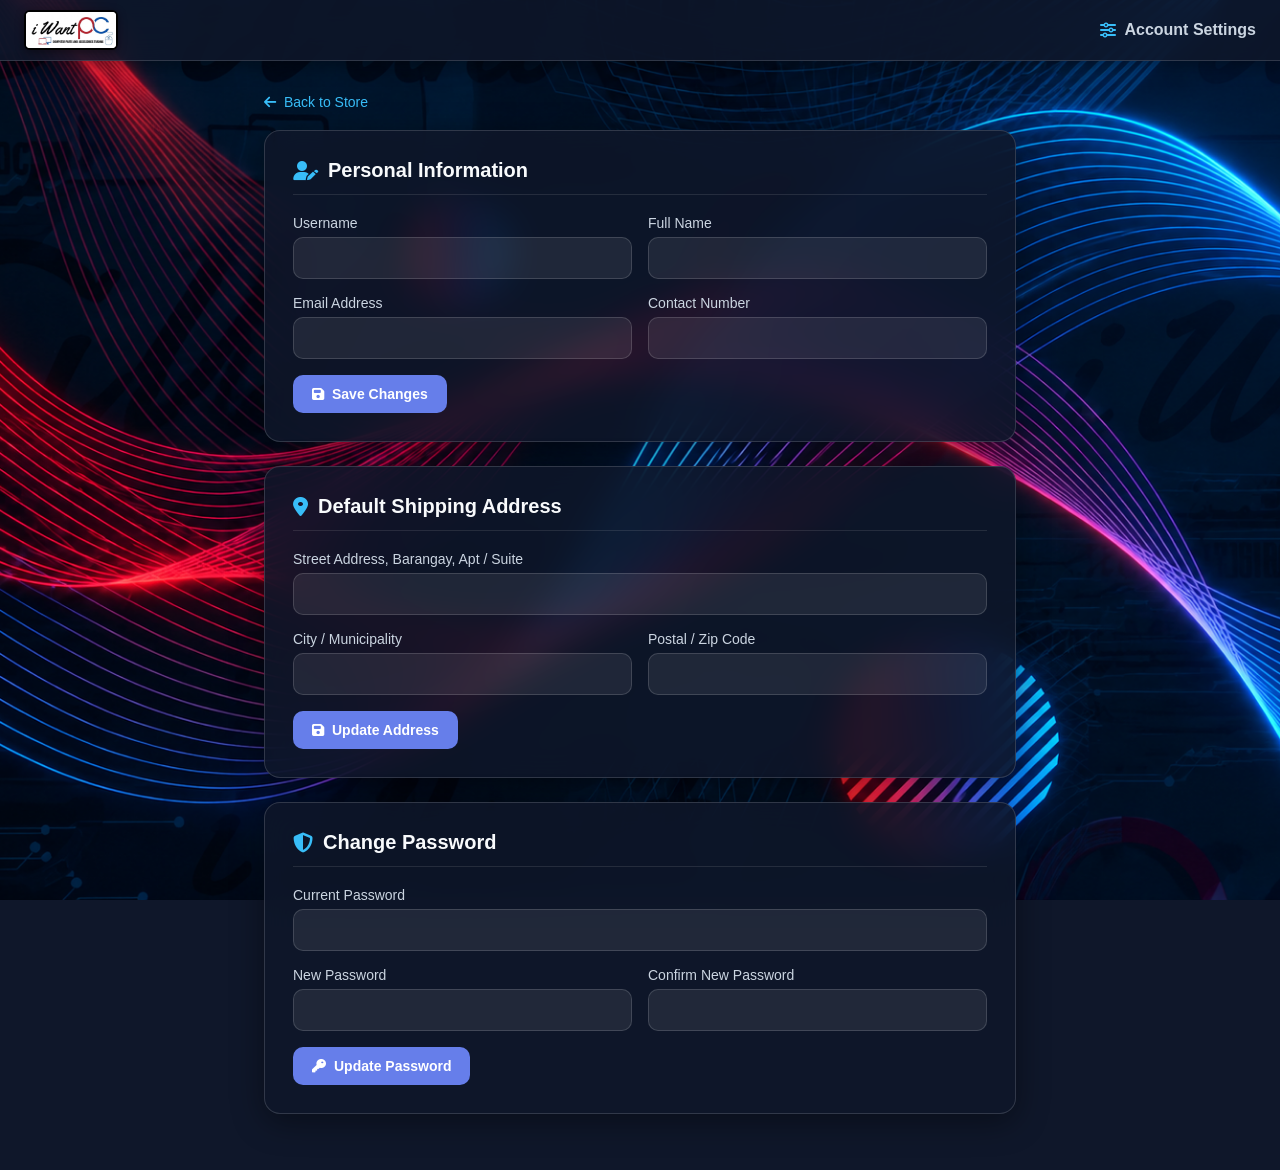
<file: accountsetting.html>
<!DOCTYPE html>
<html lang="en">
<head>
    <meta charset="UTF-8">
    <meta name="viewport" content="width=device-width, initial-scale=1.0">
    <title>iWant PC - Account Settings</title>
    <link rel="stylesheet" href="https://cdnjs.cloudflare.com/ajax/libs/font-awesome/6.4.0/css/all.min.css">
    <link rel="stylesheet" href="style1.css">
</head>
<body data-page="settings">
    <header class="navbar">
        <div class="nav-container">
            <a href="home.html" class="brand-logo"><img src="iwantpc1.jpg" alt="iWant PC logo" class="nav-logo"></a>
            <div class="page-title"><i class="fa-solid fa-sliders"></i> Account Settings</div>
        </div>
    </header>
    <main class="page page-sm">
        <a href="home.html" class="back-link"><i class="fa-solid fa-arrow-left"></i> Back to Store</a>

        <section class="card">
            <h2><i class="fa-solid fa-user-pen"></i> Personal Information</h2>
            <form id="profileForm">
                <div class="form-row">
                    <label class="field"><span>Username</span><input type="text" name="username" required></label>
                    <label class="field"><span>Full Name</span><input type="text" name="name" required></label>
                </div>
                <div class="form-row">
                    <label class="field"><span>Email Address</span><input type="email" name="email" required></label>
                    <label class="field"><span>Contact Number</span><input type="tel" name="phone" required></label>
                </div>
                <button type="submit" class="btn btn-primary"><i class="fa-solid fa-floppy-disk"></i> Save Changes</button>
            </form>
        </section>

        <section class="card">
            <h2><i class="fa-solid fa-location-dot"></i> Default Shipping Address</h2>
            <form id="addressForm">
                <label class="field"><span>Street Address, Barangay, Apt / Suite</span><input type="text" name="address" required></label>
                <div class="form-row">
                    <label class="field"><span>City / Municipality</span><input type="text" name="city" required></label>
                    <label class="field"><span>Postal / Zip Code</span><input type="text" name="zip" required></label>
                </div>
                <button type="submit" class="btn btn-primary"><i class="fa-solid fa-floppy-disk"></i> Update Address</button>
            </form>
        </section>

        <section class="card">
            <h2><i class="fa-solid fa-shield-halved"></i> Change Password</h2>
            <form id="passwordForm">
                <label class="field"><span>Current Password</span><input type="password" name="current" autocomplete="current-password" required></label>
                <div class="form-row">
                    <label class="field"><span>New Password</span><input type="password" name="next" autocomplete="new-password" required></label>
                    <label class="field"><span>Confirm New Password</span><input type="password" name="confirm" autocomplete="new-password" required></label>
                </div>
                <button type="submit" class="btn btn-primary"><i class="fa-solid fa-key"></i> Update Password</button>
            </form>
        </section>
    </main>
    <footer id="footer"></footer>
    <script src="script.js"></script>
</body>
</html>
</file>
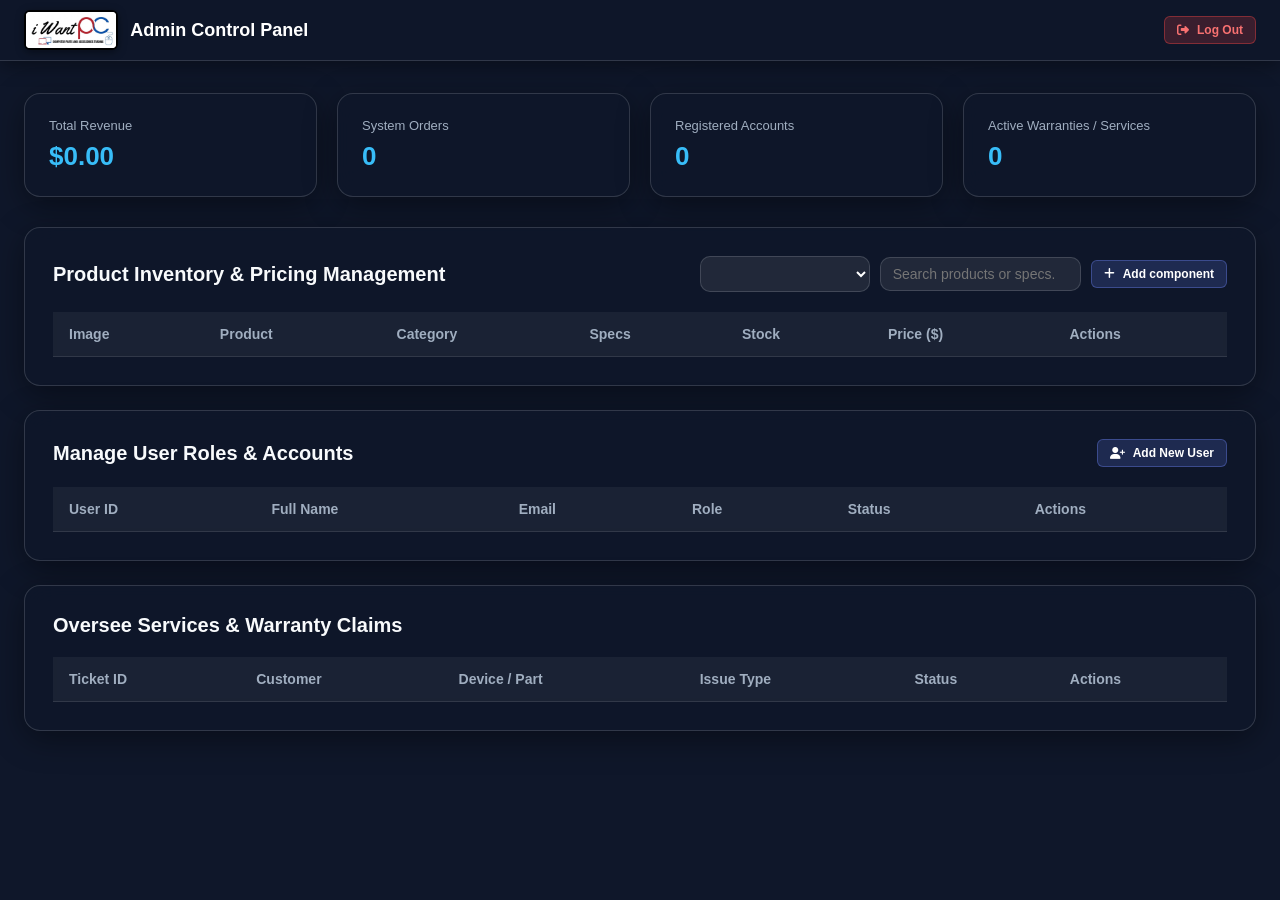
<file: admin.html>
<!DOCTYPE html>
<html lang="en">
<head>
    <meta charset="UTF-8">
    <meta name="viewport" content="width=device-width, initial-scale=1.0">
    <title>iWant PC - Admin Dashboard</title>
    <link rel="stylesheet" href="https://cdnjs.cloudflare.com/ajax/libs/font-awesome/6.4.0/css/all.min.css">
    <link rel="stylesheet" href="style1.css">
</head>
<body data-page="admin" class="plain">
    <header class="navbar">
        <div class="nav-container">
            <a href="admin.html" class="brand-logo"><img src="iwantpc1.jpg" alt="iWant PC logo" class="nav-logo"><span>Admin Control Panel</span></a>
            <a href="login.html" class="btn btn-sm btn-logout" data-logout><i class="fa-solid fa-right-from-bracket"></i> Log Out</a>
        </div>
    </header>
    <main class="page page-lg">
        <div class="metrics">
            <div class="metric-card"><h3>Total Revenue</h3><div class="metric-value" id="mRevenue">$0.00</div></div>
            <div class="metric-card"><h3>System Orders</h3><div class="metric-value" id="mOrders">0</div></div>
            <div class="metric-card"><h3>Registered Accounts</h3><div class="metric-value" id="mAccounts">0</div></div>
            <div class="metric-card"><h3>Active Warranties / Services</h3><div class="metric-value" id="mServices">0</div></div>
        </div>

        <section class="card">
            <div class="section-head">
                <h2>Product Inventory &amp; Pricing Management</h2>
                <div class="inventory-tools">
                    <select class="edit-input" id="inventoryCategory" aria-label="Filter by category"></select>
                    <input class="edit-input" type="search" id="inventorySearch" placeholder="Search products or specs..." aria-label="Search products">
                    <button class="btn btn-sm btn-soft" id="addProductBtn"><i class="fa-solid fa-plus"></i> Add component</button>
                </div>
            </div>
            <div class="table-wrap">
                <table class="data-table">
                    <thead><tr><th>Image</th><th>Product</th><th>Category</th><th>Specs</th><th>Stock</th><th>Price ($)</th><th>Actions</th></tr></thead>
                    <tbody id="inventoryBody"></tbody>
                </table>
            </div>
        </section>

        <section class="card">
            <div class="section-head">
                <h2>Manage User Roles &amp; Accounts</h2>
                <button class="btn btn-sm btn-soft" id="addUserBtn"><i class="fa-solid fa-user-plus"></i> Add New User</button>
            </div>
            <div class="table-wrap">
                <table class="data-table">
                    <thead><tr><th>User ID</th><th>Full Name</th><th>Email</th><th>Role</th><th>Status</th><th>Actions</th></tr></thead>
                    <tbody id="usersBody"></tbody>
                </table>
            </div>
        </section>

        <section class="card">
            <div class="section-head"><h2>Oversee Services &amp; Warranty Claims</h2></div>
            <div class="table-wrap">
                <table class="data-table">
                    <thead><tr><th>Ticket ID</th><th>Customer</th><th>Device / Part</th><th>Issue Type</th><th>Status</th><th>Actions</th></tr></thead>
                    <tbody id="servicesBody"></tbody>
                </table>
            </div>
        </section>
    </main>

    <!-- Add / edit component modal -->
    <dialog class="modal" id="productModal" aria-labelledby="modalTitle">
        <form class="modal-form" id="productForm">
            <div class="modal-head">
                <h2 id="modalTitle">Add component</h2>
                <button type="button" class="close-cart-btn" data-close aria-label="Close">&times;</button>
            </div>

            <div class="modal-body">
                <div class="image-field">
                    <img class="image-preview" id="imagePreview" alt="Product image preview">
                    <div class="image-controls">
                        <span class="label">Product image</span>
                        <div class="btn-row">
                            <label class="btn btn-sm btn-soft"><i class="fa-solid fa-upload"></i> Upload image<input type="file" id="imageFile" accept="image/*" hidden></label>
                            <button type="button" class="btn btn-sm btn-outline danger" id="imageClear"><i class="fa-solid fa-xmark"></i> Remove</button>
                        </div>
                        <label class="field"><span>...or paste an image URL</span><input type="text" id="imageUrl" inputmode="url" placeholder="https://..." autocomplete="off"></label>
                    </div>
                </div>

                <label class="field"><span>Product name *</span><input type="text" name="title" required maxlength="120"></label>
                <div class="form-row">
                    <label class="field"><span>Category *</span><select name="category" required></select></label>
                    <label class="field"><span>Stock *</span><input type="number" name="stock" min="0" step="1" required></label>
                </div>
                <div class="form-row">
                    <label class="field"><span>Price ($) *</span><input type="number" name="price" min="0" step="0.01" required></label>
                    <span></span>
                </div>
                <label class="field"><span>Description</span><textarea name="description" rows="2" maxlength="300"></textarea></label>

                <h3 id="specTitle">Technical specifications</h3>
                <div class="spec-grid" id="specFields"></div>
            </div>

            <div class="modal-foot">
                <button type="button" class="btn btn-outline" data-close>Cancel</button>
                <button type="submit" class="btn btn-ok" id="saveProductBtn"><i class="fa-solid fa-floppy-disk"></i> Save component</button>
            </div>
        </form>
    </dialog>

    <!-- Customer Issue / Request Details Modal -->
    <dialog class="modal" id="serviceModal" aria-labelledby="serviceModalTitle">
        <div class="modal-form" style="padding: 24px;">
            <div class="modal-head">
                <h2 id="serviceModalTitle"><i class="fa-solid fa-circle-info"></i> Customer Issue / Request</h2>
                <button type="button" class="close-cart-btn" data-close aria-label="Close">&times;</button>
            </div>
            <div class="modal-body" style="margin-top: 15px;">
                <p id="serviceDetailsText" style="white-space: pre-wrap; word-break: break-word; color: #f1f5f9; line-height: 1.5;"></p>
            </div>
            <div class="modal-foot" style="margin-top: 20px; display: flex; justify-content: flex-end;">
                <button type="button" class="btn btn-outline" data-close>Close</button>
            </div>
        </div>
    </dialog>

    <footer id="footer"></footer>
    <script src="script.js"></script>
</body>
</html>
</file>
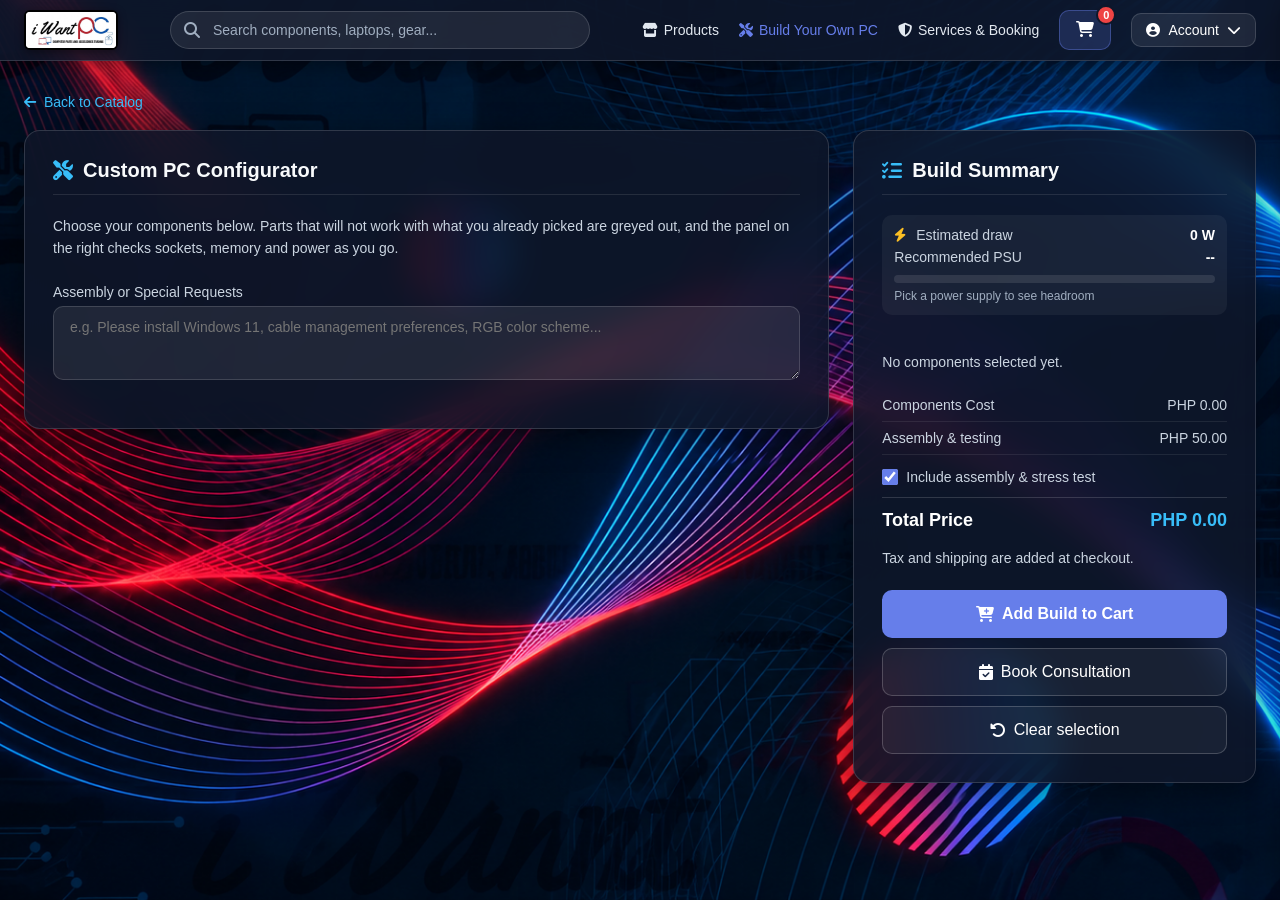
<file: buildpc.html>
<!DOCTYPE html>
<html lang="en">
<head>
    <meta charset="UTF-8">
    <meta name="viewport" content="width=device-width, initial-scale=1.0">
    <title>Build Your PC - iWant PC</title>
    <link rel="stylesheet" href="https://cdnjs.cloudflare.com/ajax/libs/font-awesome/6.4.0/css/all.min.css">
    <link rel="stylesheet" href="style1.css">
</head>
<body data-page="pc-builder">
    <header class="navbar">
        <div class="nav-container">
            <a href="home.html" class="brand-logo"><img src="iwantpc1.jpg" alt="iWant PC logo" class="nav-logo"></a>

            <div class="search-box">
                <i class="fa-solid fa-magnifying-glass search-icon"></i>
                <input type="text" id="searchInput" placeholder="Search components, laptops, gear..." aria-label="Search products">
            </div>

            <nav class="nav-links">
                <a href="home.html#products" class="nav-link"><i class="fa-solid fa-store"></i> Products</a>
                <a href="buildpc.html" class="nav-link active"><i class="fa-solid fa-screwdriver-wrench"></i> Build Your Own PC</a>
                <a href="home.html#services-booking" class="nav-link"><i class="fa-solid fa-shield-halved"></i> Services &amp; Booking</a>

                <button class="cart-btn" id="openCartBtn" aria-label="View cart">
                    <i class="fa-solid fa-cart-shopping"></i>
                    <span class="cart-count" id="cartCount">0</span>
                </button>

                <div class="user-menu-wrapper">
                    <button class="user-btn" id="userMenuBtn" aria-haspopup="true">
                        <i class="fa-solid fa-circle-user"></i><span>Account</span><i class="fa-solid fa-chevron-down"></i>
                    </button>
                    <div class="dropdown-menu" id="userDropdown">
                        <div class="dropdown-header">
                            <p class="user-name" id="userName"></p>
                            <p class="user-email" id="userEmail"></p>
                        </div>
                        <hr class="dropdown-divider">
                        <a href="myorders.html"><i class="fa-solid fa-box-archive"></i> My Orders</a>
                        <a href="accountsetting.html"><i class="fa-solid fa-sliders"></i> Settings</a>
                        <hr class="dropdown-divider">
                        <a href="login.html" class="logout-link" data-logout><i class="fa-solid fa-right-from-bracket"></i> Log Out</a>
                    </div>
                </div>
            </nav>
        </div>
    </header>

    <main class="page page-lg">
        <a href="home.html" class="back-link"><i class="fa-solid fa-arrow-left"></i> Back to Catalog</a>

        <div class="builder-layout">
            <section>
                <div class="card">
                    <h2><i class="fa-solid fa-screwdriver-wrench"></i> Custom PC Configurator</h2>
                    <p style="margin-bottom: 24px;">Choose your components below. Parts that will not work with what you already picked are greyed out, and the panel on the right checks sockets, memory and power as you go.</p>

                    <!-- one group per category is generated from the products table -->
                    <div id="builderGroups"></div>

                    <label class="field" style="margin-top: 20px;">
                        <span>Assembly or Special Requests</span>
                        <textarea id="buildNotes" rows="3" placeholder="e.g. Please install Windows 11, cable management preferences, RGB color scheme..."></textarea>
                    </label>
                </div>
            </section>

            <aside>
                <div class="card summary-card">
                    <h2><i class="fa-solid fa-list-check"></i> Build Summary</h2>

                    <div class="wattage-meter">
                        <div class="row"><span><i class="fa-solid fa-bolt"></i> Estimated draw</span><strong id="totalWatts">0 W</strong></div>
                        <div class="row"><span>Recommended PSU</span><strong id="recWatts">--</strong></div>
                        <div class="meter"><div class="meter-fill" id="meterFill"></div></div>
                        <div class="meter-label" id="meterLabel">Pick a power supply to see headroom</div>
                    </div>

                    <ul class="compat-list" id="compatList"></ul>

                    <div id="selectedPartsList" style="margin-bottom: 12px;">
                        <p class="hint">No components selected yet.</p>
                    </div>

                    <div class="summary-row"><span>Components Cost</span><span id="buildSubtotal">PHP 0.00</span></div>
                    <div class="summary-row" id="assemblyRow"><span>Assembly &amp; testing</span><span>PHP 50.00</span></div>
                    <label class="assembly-opt"><input type="checkbox" id="assemblyToggle" checked> Include assembly &amp; stress test</label>
                    <div class="summary-row total-row"><span>Total Price</span><span id="buildTotal">PHP 0.00</span></div>
                    <p class="hint" style="margin: 8px 0 0;">Tax and shipping are added at checkout.</p>

                    <button class="btn btn-primary btn-block" style="margin-top: 20px;" id="addBuildBtn">
                        <i class="fa-solid fa-cart-plus"></i> Add Build to Cart
                    </button>
                    <button class="btn btn-outline btn-block" style="margin-top: 10px;" id="bookConsultBtn">
                        <i class="fa-solid fa-calendar-check"></i> Book Consultation
                    </button>
                    <button class="btn btn-outline btn-block" style="margin-top: 10px;" id="resetBuildBtn">
                        <i class="fa-solid fa-rotate-left"></i> Clear selection
                    </button>
                </div>
            </aside>
        </div>
    </main>

    <div class="cart-overlay" id="cartOverlay"></div>
    <aside class="cart-drawer" id="cartDrawer" aria-label="Shopping cart">
        <div class="cart-header">
            <h3>Your Shopping Cart</h3>
            <button class="close-cart-btn" id="closeCartBtn" aria-label="Close cart">&times;</button>
        </div>
        <div class="cart-items" id="cartItems"></div>
        <div class="cart-footer">
            <div class="summary-row"><span>Subtotal</span><span id="cartSubtotal">PHP 0.00</span></div>
            <div class="summary-row"><span>Estimated Tax (8%)</span><span id="cartTax">PHP 0.00</span></div>
            <div class="summary-row total-row"><span>Total</span><span id="cartTotal">PHP 0.00</span></div>
            <button class="btn btn-primary btn-block" id="checkoutBtn">Proceed to Checkout</button>
            <p class="cart-note">Shipping is added at checkout.</p>
        </div>
    </aside>

    <footer id="footer"></footer>
    <script src="script.js"></script>
</body>
</html>
</file>
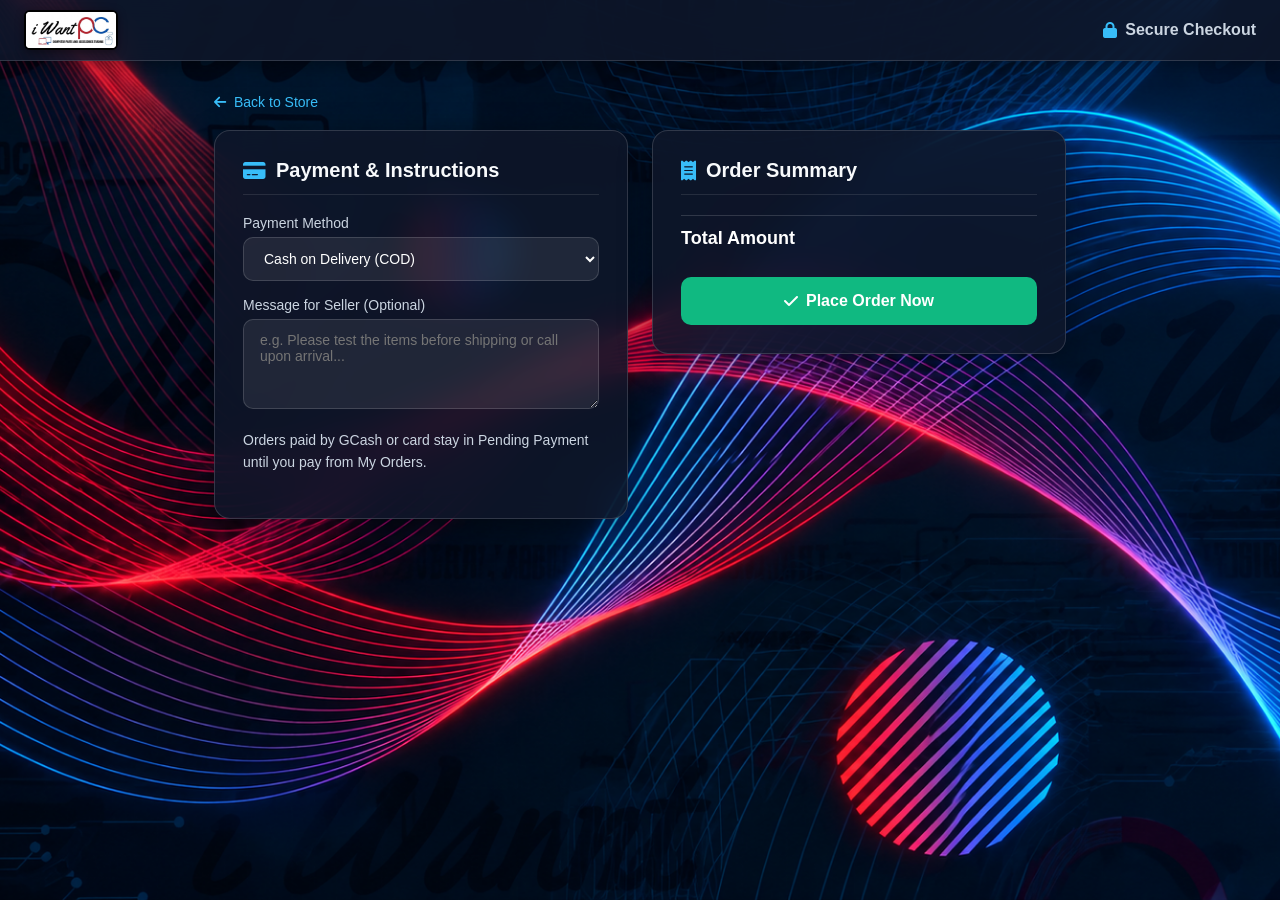
<file: checksumm.html>
<!DOCTYPE html>
<html lang="en">
<head>
    <meta charset="UTF-8">
    <meta name="viewport" content="width=device-width, initial-scale=1.0">
    <title>iWant PC - Checkout Summary</title>
    <link rel="stylesheet" href="https://cdnjs.cloudflare.com/ajax/libs/font-awesome/6.4.0/css/all.min.css">
    <link rel="stylesheet" href="style1.css">
</head>
<body data-page="checkout">
    <header class="navbar">
        <div class="nav-container">
            <a href="home.html" class="brand-logo"><img src="iwantpc1.jpg" alt="iWant PC logo" class="nav-logo"></a>
            <div class="page-title"><i class="fa-solid fa-lock"></i> Secure Checkout</div>
        </div>
    </header>
    <main class="page" id="checkoutBody">
        <a href="home.html" class="back-link"><i class="fa-solid fa-arrow-left"></i> Back to Store</a>
        <form id="checkoutForm" class="two-col">
            <div class="card">
                <h2><i class="fa-solid fa-credit-card"></i> Payment &amp; Instructions</h2>
                <p class="hint" id="shipTo"></p>
                <label class="field"><span>Payment Method</span>
                    <select name="payment" required>
                        <option value="cod">Cash on Delivery (COD)</option>
                        <option value="gcash">GCash / E-Wallet</option>
                        <option value="card">Credit / Debit Card</option>
                    </select>
                </label>
                <label class="field"><span>Message for Seller (Optional)</span>
                    <textarea name="note" rows="4" placeholder="e.g. Please test the items before shipping or call upon arrival..."></textarea>
                </label>
                <p class="hint">Orders paid by GCash or card stay in Pending Payment until you pay from My Orders.</p>
            </div>
            <div class="card">
                <h2><i class="fa-solid fa-receipt"></i> Order Summary</h2>
                <div id="summaryRows"></div>
                <div class="summary-row total-row"><span>Total Amount</span><span id="sumTotal"></span></div>
                <button type="submit" class="btn btn-ok btn-block" style="margin-top:20px"><i class="fa-solid fa-check"></i> Place Order Now</button>
            </div>
        </form>
    </main>
    <footer id="footer"></footer>
    <script src="script.js"></script>
</body>
</html>
</file>
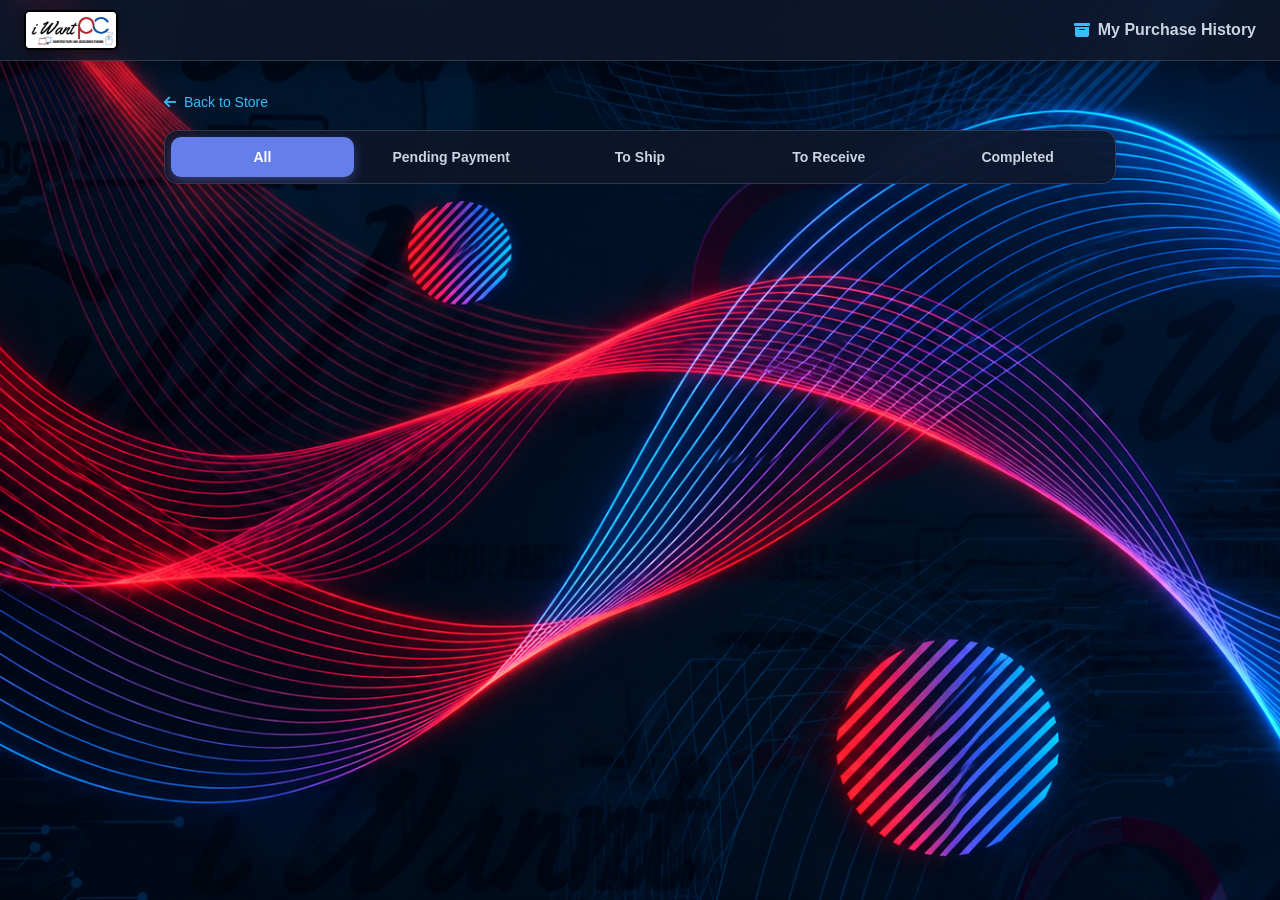
<file: myorders.html>
<!DOCTYPE html>
<html lang="en">
<head>
    <meta charset="UTF-8">
    <meta name="viewport" content="width=device-width, initial-scale=1.0">
    <title>iWant PC - My Orders</title>
    <link rel="stylesheet" href="https://cdnjs.cloudflare.com/ajax/libs/font-awesome/6.4.0/css/all.min.css">
    <link rel="stylesheet" href="style1.css">
</head>
<body data-page="orders">
    <header class="navbar">
        <div class="nav-container">
            <a href="home.html" class="brand-logo"><img src="iwantpc1.jpg" alt="iWant PC logo" class="nav-logo"></a>
            <div class="page-title"><i class="fa-solid fa-box-archive"></i> My Purchase History</div>
        </div>
    </header>
    <main class="page page-md">
        <a href="home.html" class="back-link"><i class="fa-solid fa-arrow-left"></i> Back to Store</a>
        <div class="order-tabs" id="orderTabs">
            <button class="tab-btn active" data-tab="all">All</button>
            <button class="tab-btn" data-tab="pending">Pending Payment</button>
            <button class="tab-btn" data-tab="toship">To Ship</button>
            <button class="tab-btn" data-tab="toreceive">To Receive</button>
            <button class="tab-btn" data-tab="completed">Completed</button>
        </div>
        <div class="orders-list" id="ordersList"></div>
    </main>

    <!-- Review Modal for Completed Orders -->
    <dialog class="modal" id="orderReviewModal" aria-labelledby="orderReviewTitle">
        <form class="modal-form" id="orderReviewForm">
            <div class="modal-head">
                <h2 id="orderReviewTitle"><i class="fa-solid fa-star" style="color: #f59e0b;"></i> Rate &amp; Review Product</h2>
                <button type="button" class="close-cart-btn" data-close aria-label="Close">&times;</button>
            </div>
            <div class="modal-body" id="orderReviewBody">
                <input type="hidden" id="reviewProductId">
                <p id="reviewProductTitleName" style="font-weight: 600; margin-bottom: 12px;"></p>
                <label class="field">
                    <span>Rating (1 to 5 Stars)</span>
                    <select id="reviewRating" required>
                        <option value="5">★★★★★ (5/5)</option>
                        <option value="4">★★★★☆ (4/5)</option>
                        <option value="3">★★★☆☆ (3/5)</option>
                        <option value="2">★★☆☆☆ (2/5)</option>
                        <option value="1">★☆☆☆☆ (1/5)</option>
                    </select>
                </label>
                <label class="field">
                    <span>Feedback Message</span>
                    <textarea id="reviewFeedback" rows="4" placeholder="Write your feedback about performance, quality, delivery..." required></textarea>
                </label>
            </div>
            <div class="modal-foot">
                <button type="button" class="btn btn-outline" data-close>Cancel</button>
                <button type="submit" class="btn btn-primary" id="submitReviewBtn"><i class="fa-solid fa-paper-plane"></i> Submit Review</button>
            </div>
        </form>
    </dialog>

    <footer id="footer"></footer>
    <script src="script.js"></script>
</body>
</html>
</file>
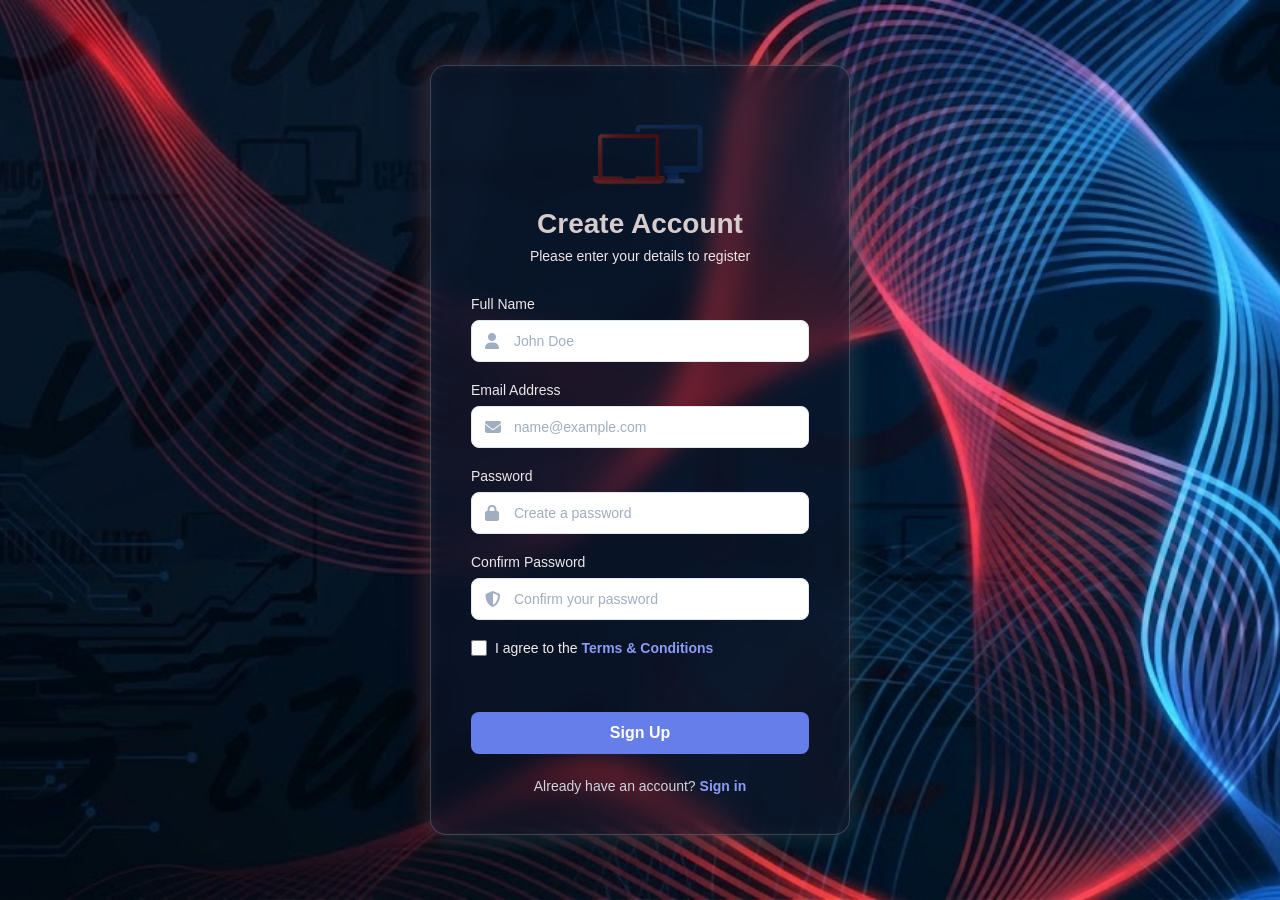
<file: signup.html>
<!DOCTYPE html>
<html lang="en">
<head>
    <meta charset="UTF-8">
    <meta name="viewport" content="width=device-width, initial-scale=1.0">
    <title>iWant PC - Sign Up</title>
    <link rel="stylesheet" href="https://cdnjs.cloudflare.com/ajax/libs/font-awesome/6.4.0/css/all.min.css">
    <link rel="stylesheet" href="style.css">
</head>
<body data-page="signup">
    <div class="login-container">
        <div class="login-header">
            <img src="pc.png" alt="iWant PC logo" class="login-logo">
            <h2>Create Account</h2>
            <p>Please enter your details to register</p>
        </div>

        <form class="login-form" id="signupForm">
            <div class="input-group">
                <label for="fullname">Full Name</label>
                <div class="input-wrapper">
                    <i class="fa-solid fa-user field-icon"></i>
                    <input type="text" id="fullname" placeholder="John Doe" autocomplete="name" required>
                </div>
            </div>
            <div class="input-group">
                <label for="email">Email Address</label>
                <div class="input-wrapper">
                    <i class="fa-solid fa-envelope field-icon"></i>
                    <input type="email" id="email" placeholder="name@example.com" autocomplete="email" required>
                </div>
            </div>
            <div class="input-group">
                <label for="password">Password</label>
                <div class="input-wrapper">
                    <i class="fa-solid fa-lock field-icon"></i>
                    <input type="password" id="password" placeholder="Create a password" autocomplete="new-password" required>
                </div>
            </div>
            <div class="input-group">
                <label for="confirm-password">Confirm Password</label>
                <div class="input-wrapper">
                    <i class="fa-solid fa-shield-halved field-icon"></i>
                    <input type="password" id="confirm-password" placeholder="Confirm your password" autocomplete="new-password" required>
                </div>
            </div>
            <div class="form-actions">
                <label class="remember-me"><input type="checkbox" id="terms" required><span>I agree to the <a href="#" class="link">Terms &amp; Conditions</a></span></label>
            </div>
            <p class="form-msg" id="formMsg" role="alert"></p>
            <button type="submit" class="btn-submit">Sign Up</button>
        </form>

        <div class="login-footer">
            <p>Already have an account? <a href="login.html">Sign in</a></p>
        </div>
    </div>
    <script src="script.js"></script>
</body>
</html>
</file>
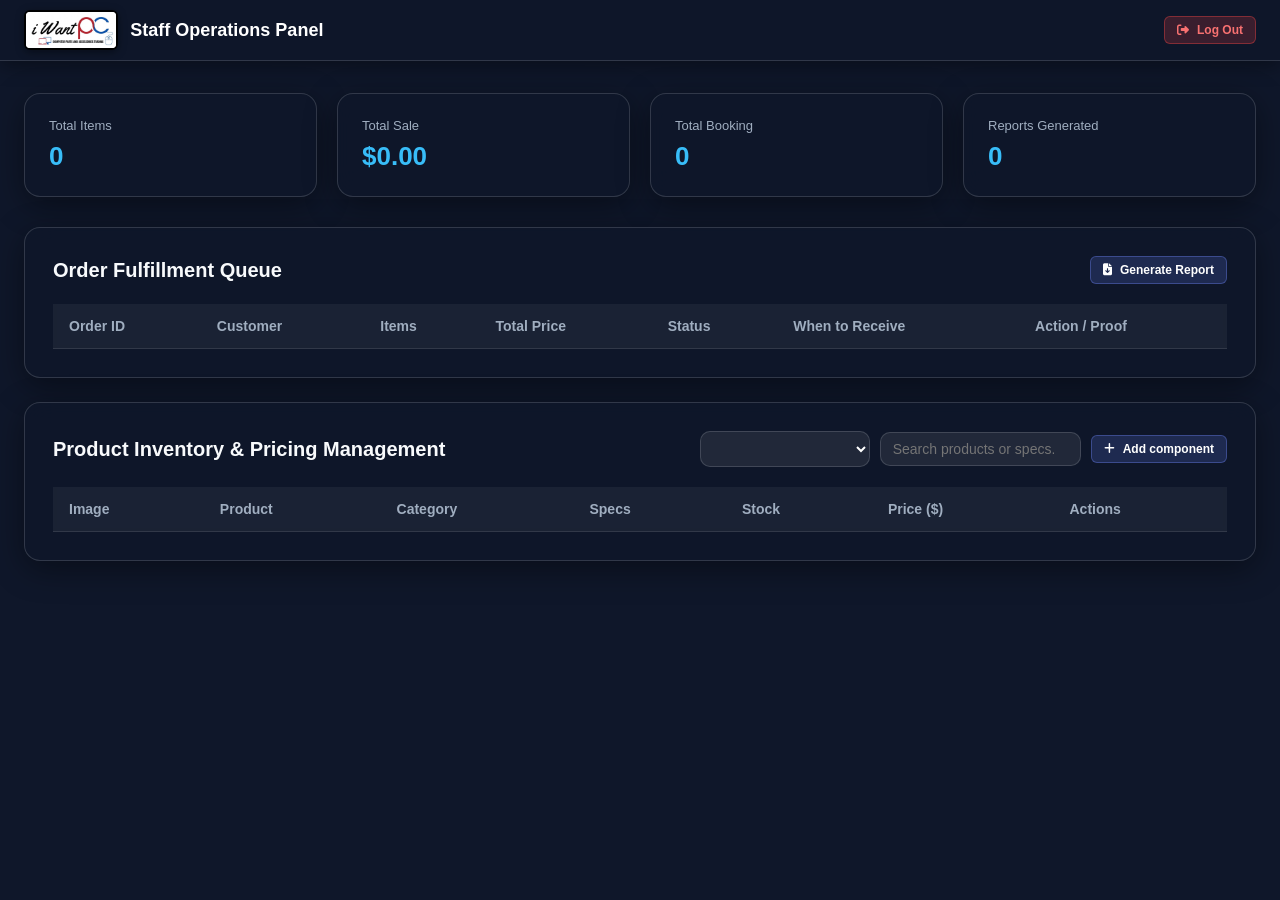
<file: staff.html>
<!DOCTYPE html>
<html lang="en">
<head>
    <meta charset="UTF-8">
    <meta name="viewport" content="width=device-width, initial-scale=1.0">
    <title>iWant PC - Staff Portal</title>
    <link rel="stylesheet" href="https://cdnjs.cloudflare.com/ajax/libs/font-awesome/6.4.0/css/all.min.css">
    <link rel="stylesheet" href="style1.css">
</head>
<body data-page="staff" class="plain">
    <header class="navbar">
        <div class="nav-container">
            <a href="staff.html" class="brand-logo"><img src="iwantpc1.jpg" alt="iWant PC logo" class="nav-logo"><span>Staff Operations Panel</span></a>
            <a href="login.html" class="btn btn-sm btn-logout" data-logout><i class="fa-solid fa-right-from-bracket"></i> Log Out</a>
        </div>
    </header>

    <main class="page page-lg">
        <div class="metrics">
            <div class="metric-card"><h3>Total Items</h3><div class="metric-value" id="mItems">0</div></div>
            <div class="metric-card"><h3>Total Sale</h3><div class="metric-value" id="mSale">$0.00</div></div>
            <div class="metric-card"><h3>Total Booking</h3><div class="metric-value" id="mBookings">0</div></div>
            <div class="metric-card"><h3>Reports Generated</h3><div class="metric-value" id="mReports">0</div></div>
        </div>

        <section class="card">
            <div class="section-head">
                <h2>Order Fulfillment Queue</h2>
                <button class="btn btn-sm btn-soft" id="reportBtn"><i class="fa-solid fa-file-arrow-down"></i> Generate Report</button>
            </div>
            <div class="table-wrap">
                <table class="data-table">
                    <thead><tr><th>Order ID</th><th>Customer</th><th>Items</th><th>Total Price</th><th>Status</th><th>When to Receive</th><th>Action / Proof</th></tr></thead>
                    <tbody id="queueBody"></tbody>
                </table>
            </div>
            <input type="file" id="proofInput" accept="image/*" hidden>
        </section>

        <section class="card">
            <div class="section-head">
                <h2>Product Inventory &amp; Pricing Management</h2>
                <div class="inventory-tools">
                    <select class="edit-input" id="inventoryCategory" aria-label="Filter by category"></select>
                    <input class="edit-input" type="search" id="inventorySearch" placeholder="Search products or specs..." aria-label="Search products">
                    <button class="btn btn-sm btn-soft" id="addProductBtn"><i class="fa-solid fa-plus"></i> Add component</button>
                </div>
            </div>
            <div class="table-wrap">
                <table class="data-table">
                    <thead><tr><th>Image</th><th>Product</th><th>Category</th><th>Specs</th><th>Stock</th><th>Price ($)</th><th>Actions</th></tr></thead>
                    <tbody id="inventoryBody"></tbody>
                </table>
            </div>
        </section>
    </main>

    <!-- Add / edit component. The spec fields below are generated from the chosen category (see SPEC_FIELDS in script.js). -->
    <dialog class="modal" id="productModal" aria-labelledby="modalTitle">
        <form class="modal-form" id="productForm">
            <div class="modal-head">
                <h2 id="modalTitle">Add component</h2>
                <button type="button" class="close-cart-btn" data-close aria-label="Close">&times;</button>
            </div>

            <div class="modal-body">
                <div class="image-field">
                    <img class="image-preview" id="imagePreview" alt="Product image preview">
                    <div class="image-controls">
                        <span class="label">Product image</span>
                        <div class="btn-row">
                            <label class="btn btn-sm btn-soft"><i class="fa-solid fa-upload"></i> Upload image<input type="file" id="imageFile" accept="image/*" hidden></label>
                            <button type="button" class="btn btn-sm btn-outline danger" id="imageClear"><i class="fa-solid fa-xmark"></i> Remove</button>
                        </div>
                        <label class="field"><span>...or paste an image URL</span><input type="text" id="imageUrl" inputmode="url" placeholder="https://..." autocomplete="off"></label>
                    </div>
                </div>

                <label class="field"><span>Product name *</span><input type="text" name="title" required maxlength="120"></label>
                <div class="form-row">
                    <label class="field"><span>Category *</span><select name="category" required></select></label>
                    <label class="field"><span>Stock *</span><input type="number" name="stock" min="0" step="1" required></label>
                </div>
                <div class="form-row">
                    <label class="field"><span>Price ($) *</span><input type="number" name="price" min="0" step="0.01" required></label>
                    <span></span>
                </div>
                <label class="field"><span>Description</span><textarea name="description" rows="2" maxlength="300"></textarea></label>

                <h3 id="specTitle">Technical specifications</h3>
                <div class="spec-grid" id="specFields"></div>
            </div>

            <div class="modal-foot">
                <button type="button" class="btn btn-outline" data-close>Cancel</button>
                <button type="submit" class="btn btn-ok" id="saveProductBtn"><i class="fa-solid fa-floppy-disk"></i> Save component</button>
            </div>
        </form>
    </dialog>

    <footer id="footer"></footer>
    <script src="script.js"></script>
</body>
</html>
</file>
<file: style1.css>
/* iWant PC - shared app styles (home, checkout, orders, settings, staff, admin) */
:root {
    --panel: rgba(15, 23, 42, 0.85);
    --line: rgba(255, 255, 255, 0.15);
    --text: #f8fafc;
    --soft: #cbd5e1;
    --muted: #a0aec0;
    --accent: #667eea;
    --accent-dark: #5a67d8;
    --sky: #38bdf8;
    --ok: #10b981;
    --ok-dark: #059669;
    --danger: #ef4444;
}

* { margin: 0; padding: 0; box-sizing: border-box; font-family: 'Inter', -apple-system, BlinkMacSystemFont, sans-serif; }

body {
    min-height: 100vh;
    display: flex;
    flex-direction: column;
    color: var(--text);
    background: #0f172a url('bgtry2.png') center / cover no-repeat fixed;
}
body.plain { background: #0f172a; }

:focus-visible { outline: 2px solid var(--sky); outline-offset: 2px; }
@media (prefers-reduced-motion: reduce) { * { transition: none !important; animation: none !important; } }

/* ---------- Buttons ---------- */
.btn {
    display: inline-flex; align-items: center; justify-content: center; gap: 8px;
    padding: 10px 18px; border-radius: 10px; border: 1px solid transparent;
    color: #fff; font-size: 14px; font-weight: 600; text-decoration: none; cursor: pointer;
    transition: background 0.2s, transform 0.2s, box-shadow 0.2s;
}
.btn[disabled] { opacity: 0.5; cursor: not-allowed; }
.btn-sm { padding: 6px 12px; font-size: 12px; border-radius: 6px; }
.btn-block { width: 100%; padding: 14px; font-size: 16px; }
.btn-primary { background: var(--accent); }
.btn-primary:hover { background: var(--accent-dark); transform: translateY(-2px); box-shadow: 0 6px 20px rgba(102, 126, 234, 0.4); }
.btn-ok { background: var(--ok); }
.btn-ok:hover { background: var(--ok-dark); }
.btn-danger { background: var(--danger); }
.btn-danger:hover { background: #dc2626; }
.btn-soft { background: rgba(102, 126, 234, 0.2); border-color: rgba(102, 126, 234, 0.4); }
.btn-soft:hover { background: var(--accent); }
.btn-outline { background: rgba(255, 255, 255, 0.05); border-color: rgba(255, 255, 255, 0.2); font-weight: 500; }
.btn-outline:hover { background: rgba(255, 255, 255, 0.15); }
.btn-outline.danger { color: #f87171; border-color: rgba(239, 68, 68, 0.4); }
.btn-logout { background: rgba(239, 68, 68, 0.2); border-color: rgba(239, 68, 68, 0.4); color: #f87171; }
.btn-logout:hover { background: rgba(239, 68, 68, 0.35); color: #fff; }
.btn.static { cursor: default; }

/* ---------- Toasts ---------- */
.toast-container { position: fixed; bottom: 24px; right: 24px; z-index: 1000; display: flex; flex-direction: column; gap: 10px; }
.toast {
    display: flex; align-items: center; gap: 12px; padding: 14px 20px; border-radius: 8px;
    background: rgba(15, 23, 42, 0.92); backdrop-filter: blur(12px);
    border: 1px solid rgba(255, 255, 255, 0.2); border-left: 4px solid var(--ok);
    box-shadow: 0 10px 25px rgba(0, 0, 0, 0.4); animation: slideIn 0.3s ease-out;
    transition: opacity 0.3s, transform 0.3s;
}
.toast i { color: var(--ok); }
.toast.error { border-left-color: var(--danger); }
.toast.error i { color: #f87171; }
.toast.hide { opacity: 0; transform: translateX(100%); }
@keyframes slideIn { from { transform: translateX(100%); opacity: 0; } to { transform: translateX(0); opacity: 1; } }

/* ---------- Navbar ---------- */
.navbar {
    position: sticky; top: 0; z-index: 100;
    background: var(--panel); backdrop-filter: blur(16px); -webkit-backdrop-filter: blur(16px);
    border-bottom: 1px solid var(--line); box-shadow: 0 4px 20px rgba(0, 0, 0, 0.4);
}
.nav-container { max-width: 1280px; margin: 0 auto; padding: 10px 24px; display: flex; align-items: center; justify-content: space-between; gap: 20px; }
.brand-logo { display: flex; align-items: center; gap: 12px; color: #fff; font-size: 18px; font-weight: 700; text-decoration: none; }
.nav-logo { height: 40px; width: auto; display: block; object-fit: contain; background: #fff; border: 2px solid #000; border-radius: 6px; box-shadow: 0 2px 8px rgba(0, 0, 0, 0.4); }
.page-title { color: var(--soft); font-weight: 600; font-size: 16px; display: flex; align-items: center; gap: 8px; }
.page-title i { color: var(--sky); }

.search-box { position: relative; flex: 1; max-width: 420px; }
.search-icon { position: absolute; left: 14px; top: 50%; transform: translateY(-50%); color: var(--muted); }
.search-box input {
    width: 100%; padding: 10px 16px 10px 42px; border-radius: 20px; outline: none;
    background: rgba(255, 255, 255, 0.08); border: 1px solid var(--line); color: #fff; font-size: 14px;
    transition: all 0.2s;
}
.search-box input::placeholder { color: var(--muted); }
.search-box input:focus { background: rgba(255, 255, 255, 0.12); border-color: var(--accent); box-shadow: 0 0 0 3px rgba(102, 126, 234, 0.2); }

.nav-links { display: flex; align-items: center; gap: 20px; }
.nav-link { color: #e2e8f0; text-decoration: none; font-weight: 500; font-size: 14px; display: flex; align-items: center; gap: 6px; transition: color 0.2s; }
.nav-link:hover, .nav-link.active { color: var(--accent); }

.cart-btn { position: relative; padding: 10px 16px; border-radius: 10px; cursor: pointer; font-size: 16px; color: #fff; background: rgba(102, 126, 234, 0.2); border: 1px solid rgba(102, 126, 234, 0.4); transition: background 0.2s; }
.cart-btn:hover { background: rgba(102, 126, 234, 0.35); }
.cart-count { position: absolute; top: -6px; right: -6px; height: 20px; width: 20px; border-radius: 50%; display: flex; align-items: center; justify-content: center; background: var(--danger); color: #fff; font-size: 11px; font-weight: 700; border: 2px solid #0f172a; }

.user-menu-wrapper { position: relative; }
.user-btn { display: flex; align-items: center; gap: 8px; padding: 8px 14px; border-radius: 10px; cursor: pointer; color: #fff; font-size: 14px; font-weight: 500; background: rgba(255, 255, 255, 0.08); border: 1px solid var(--line); transition: background 0.2s; }
.user-btn:hover { background: rgba(255, 255, 255, 0.15); }
.dropdown-menu { position: absolute; right: 0; top: calc(100% + 10px); width: 220px; padding: 12px 0; display: none; flex-direction: column; z-index: 200; border-radius: 12px; background: rgba(15, 23, 42, 0.95); backdrop-filter: blur(16px); border: 1px solid var(--line); box-shadow: 0 10px 30px rgba(0, 0, 0, 0.5); }
.dropdown-menu.show { display: flex; }
.dropdown-header { padding: 8px 16px; }
.user-name { font-weight: 600; font-size: 14px; }
.user-email { font-size: 12px; color: var(--muted); }
.dropdown-divider { border: 0; height: 1px; background: rgba(255, 255, 255, 0.1); margin: 8px 0; }
.dropdown-menu a { padding: 10px 16px; display: flex; align-items: center; gap: 10px; color: var(--soft); text-decoration: none; font-size: 13px; transition: background 0.2s, color 0.2s; }
.dropdown-menu a:hover { background: rgba(102, 126, 234, 0.15); color: #fff; }
.dropdown-menu a.logout-link { color: #f87171; }
.dropdown-menu a.logout-link:hover { background: rgba(239, 68, 68, 0.15); }

/* ---------- Page layout ---------- */
.page { max-width: 900px; margin: 32px auto; padding: 0 24px; flex: 1; width: 100%; }
.page-sm { max-width: 800px; }
.page-md { max-width: 1000px; }
.page-lg { max-width: 1280px; }
.back-link { display: inline-flex; align-items: center; gap: 8px; margin-bottom: 20px; color: var(--sky); text-decoration: none; font-size: 14px; font-weight: 500; }
.back-link:hover { text-decoration: underline; }
.two-col { display: grid; grid-template-columns: 1fr 1fr; gap: 24px; align-items: start; }

.card, .order-card, .metric-card {
    background: var(--panel); backdrop-filter: blur(16px); -webkit-backdrop-filter: blur(16px);
    border: 1px solid var(--line); border-radius: 16px; padding: 28px;
    box-shadow: 0 8px 32px rgba(0, 0, 0, 0.4); margin-bottom: 24px;
}
.card h2, .section-head h2 { font-size: 20px; font-weight: 700; display: flex; align-items: center; gap: 10px; }
.card > h2 { margin-bottom: 20px; padding-bottom: 12px; border-bottom: 1px solid rgba(255, 255, 255, 0.1); }
.card h2 i { color: var(--sky); }
.card p { color: var(--soft); font-size: 14px; line-height: 1.6; }
.section-head { display: flex; justify-content: space-between; align-items: center; gap: 12px; flex-wrap: wrap; margin-bottom: 20px; }

/* ---------- Forms ---------- */
.field { display: block; margin-bottom: 16px; }
.field > span { display: block; margin-bottom: 6px; font-size: 14px; color: var(--soft); }
.field input, .field select, .field textarea, .edit-input {
    width: 100%; padding: 12px 16px; border-radius: 10px; outline: none; font-size: 14px; color: #fff;
    background: rgba(255, 255, 255, 0.08); border: 1px solid var(--line); transition: all 0.2s;
}
.field input:focus, .field select:focus, .field textarea:focus, .edit-input:focus { border-color: var(--accent); box-shadow: 0 0 0 3px rgba(102, 126, 234, 0.2); }
select option { background: #1e293b; color: #fff; }
.field textarea { resize: vertical; }
.form-row { display: grid; grid-template-columns: 1fr 1fr; gap: 16px; }
.hint { font-size: 13px; color: var(--muted); margin-bottom: 16px; }
.hint a { color: var(--sky); }

/* ---------- Home: hero & catalog ---------- */
.main-content { max-width: 1280px; margin: 0 auto; padding: 30px 24px; flex: 1; width: 100%; }
.hero-banner { margin-bottom: 40px; padding: 48px; border-radius: 20px; border: 1px solid var(--line); backdrop-filter: blur(12px); box-shadow: 0 8px 32px rgba(0, 0, 0, 0.3); background: linear-gradient(135deg, rgba(102, 126, 234, 0.3), rgba(118, 75, 162, 0.3)), rgba(15, 23, 42, 0.6); }
.hero-text { max-width: 600px; }
.badge { display: inline-block; margin-bottom: 16px; padding: 6px 14px; border-radius: 20px; font-size: 12px; font-weight: 600; background: rgba(6, 182, 212, 0.2); color: var(--sky); border: 1px solid rgba(6, 182, 212, 0.4); }
.hero-banner h1 { font-size: 38px; font-weight: 800; line-height: 1.2; margin-bottom: 16px; }
.hero-banner p { color: var(--soft); font-size: 16px; line-height: 1.6; margin-bottom: 24px; }

.catalog-section { margin-bottom: 48px; scroll-margin-top: 90px; }
.category-pills { display: flex; gap: 10px; flex-wrap: wrap; }
.pill { 
    display: inline-flex; 
    align-items: center; 
    gap: 8px; 
    padding: 8px 18px; 
    border-radius: 20px; 
    cursor: pointer; 
    font-size: 13px; 
    font-weight: 500; 
    color: var(--soft); 
    background: rgba(255, 255, 255, 0.05); 
    border: 1px solid var(--line); 
    transition: all 0.2s; 
}
.pill:hover, .pill.active { background: var(--accent); color: #fff; border-color: var(--accent); }

.product-grid { display: grid; grid-template-columns: repeat(auto-fill, minmax(270px, 1fr)); gap: 24px; }
.product-card { display: flex; flex-direction: column; padding: 20px; border-radius: 16px; background: rgba(15, 23, 42, 0.6); backdrop-filter: blur(12px); border: 1px solid var(--line); box-shadow: 0 8px 32px rgba(0, 0, 0, 0.3); transition: transform 0.3s, box-shadow 0.3s, border-color 0.3s; }
.product-card:hover { transform: translateY(-6px); border-color: rgba(255, 255, 255, 0.3); box-shadow: 0 12px 40px rgba(0, 0, 0, 0.5), -5px -5px 20px rgba(239, 68, 68, 0.2), 5px 5px 20px rgba(6, 182, 212, 0.2); }
.product-image { height: 180px; margin-bottom: 16px; border-radius: 12px; overflow: hidden; background: rgba(255, 255, 255, 0.03); }
.product-image img { width: 100%; height: 100%; object-fit: cover; display: block; }
.product-info { flex: 1; }
.product-title { font-size: 16px; font-weight: 600; margin-bottom: 6px; }
.product-description { font-size: 13px; color: var(--muted); line-height: 1.4; margin-bottom: 14px; }
.product-bottom { display: flex; flex-direction: column; gap: 12px; }
.product-meta { display: flex; justify-content: space-between; align-items: baseline; }
.product-price { font-size: 20px; font-weight: 700; color: var(--sky); }
.stock { font-size: 12px; color: var(--muted); }
.stock.low { color: #fbbf24; }
.card-actions { display: flex; gap: 8px; }
.card-actions .btn { flex: 1; padding: 10px; font-size: 13px; border-radius: 8px; }
.empty-state { grid-column: 1 / -1; text-align: center; padding: 60px 20px; color: var(--muted); }
.empty-state i { display: block; font-size: 40px; margin-bottom: 12px; }
.empty-state .btn { margin-top: 16px; }

/* ---------- Cart drawer ---------- */
.cart-overlay { position: fixed; inset: 0; z-index: 300; display: none; background: rgba(0, 0, 0, 0.6); backdrop-filter: blur(4px); }
.cart-overlay.show { display: block; }
.cart-drawer { position: fixed; top: 0; right: -420px; z-index: 400; width: 100%; max-width: 400px; height: 100%; display: flex; flex-direction: column; background: rgba(15, 23, 42, 0.95); backdrop-filter: blur(20px); border-left: 1px solid var(--line); box-shadow: -10px 0 30px rgba(0, 0, 0, 0.5); transition: right 0.3s ease; }
.cart-drawer.open { right: 0; }
.cart-header { padding: 20px; display: flex; align-items: center; justify-content: space-between; border-bottom: 1px solid rgba(255, 255, 255, 0.1); }
.close-cart-btn { background: none; border: none; color: var(--muted); font-size: 28px; cursor: pointer; }
.close-cart-btn:hover { color: #fff; }
.cart-items { flex: 1; overflow-y: auto; padding: 20px; display: flex; flex-direction: column; gap: 16px; }
.cart-empty { color: var(--muted); text-align: center; margin-top: 40px; }
.cart-item { display: flex; gap: 14px; align-items: center; padding: 12px; border-radius: 10px; background: rgba(255, 255, 255, 0.04); border: 1px solid rgba(255, 255, 255, 0.08); }
.cart-item-img { width: 56px; height: 56px; border-radius: 8px; object-fit: cover; }
.cart-item-details { flex: 1; }
.cart-item-title { font-size: 14px; font-weight: 600; }
.cart-item-price { font-size: 13px; color: var(--sky); margin-top: 2px; }
.qty-controls { display: flex; align-items: center; gap: 8px; margin-top: 6px; }
.qty-btn { width: 22px; height: 22px; border: none; border-radius: 4px; background: rgba(255, 255, 255, 0.1); color: #fff; font-weight: bold; cursor: pointer; }
.qty-btn:hover { background: var(--accent); }
.remove-item-btn { background: none; border: none; color: #f87171; cursor: pointer; font-size: 14px; }
.cart-footer { padding: 20px; border-top: 1px solid rgba(255, 255, 255, 0.1); background: rgba(0, 0, 0, 0.2); }
.cart-note { margin-top: 10px; font-size: 12px; color: var(--muted); text-align: center; }

/* ---------- Summary rows (cart, checkout) ---------- */
.summary-row { display: flex; justify-content: space-between; gap: 12px; padding: 8px 0; font-size: 14px; color: var(--soft); border-bottom: 1px solid rgba(255, 255, 255, 0.08); }
.cart-footer .summary-row { border: 0; color: var(--muted); padding: 0; margin-bottom: 8px; }
.total-row { margin-top: 12px; padding-top: 12px; font-size: 18px; font-weight: 700; color: #fff; border-top: 1px solid var(--line); border-bottom: 0; }
.total-row span:last-child { color: var(--sky); }
.cart-footer .btn { margin-top: 16px; }

/* ---------- Status badges (orders, bookings, roles) ---------- */
.status {
    --c: #fbbf24;
    display: inline-flex; align-items: center; gap: 6px; padding: 4px 10px; border-radius: 20px;
    font-size: 12px; font-weight: 600; white-space: nowrap; color: var(--c);
    background: color-mix(in srgb, var(--c) 20%, transparent); border: 1px solid color-mix(in srgb, var(--c) 40%, transparent);
}
.status.toship, .status.staff { --c: #38bdf8; }
.status.toreceive { --c: #c084fc; }
.status.completed, .status.customer, .status.approved { --c: #34d399; }
.status.admin { --c: #818cf8; }
.status.rejected, .status.suspended { --c: #f87171; }

/* ---------- My orders ---------- */
.order-tabs { display: flex; gap: 6px; padding: 6px; margin-bottom: 24px; overflow-x: auto; border-radius: 14px; background: var(--panel); backdrop-filter: blur(16px); border: 1px solid var(--line); }
.tab-btn { flex: 1; padding: 12px 16px; border: none; border-radius: 10px; background: none; color: var(--soft); font-size: 14px; font-weight: 600; cursor: pointer; white-space: nowrap; transition: all 0.2s; }
.tab-btn:hover { color: #fff; background: rgba(255, 255, 255, 0.05); }
.tab-btn.active { background: var(--accent); color: #fff; box-shadow: 0 4px 12px rgba(102, 126, 234, 0.4); }
.orders-list { display: flex; flex-direction: column; gap: 20px; }
.order-card { margin: 0; padding: 24px; }
.order-header { display: flex; justify-content: space-between; align-items: center; gap: 12px; padding-bottom: 14px; margin-bottom: 16px; border-bottom: 1px solid rgba(255, 255, 255, 0.1); font-size: 14px; color: var(--soft); }
.order-id { font-weight: 700; color: #fff; }
.order-item { display: flex; gap: 16px; align-items: center; padding: 12px 0; border-bottom: 1px solid rgba(255, 255, 255, 0.05); }
.order-item:last-of-type { border-bottom: 0; }
.item-img { width: 60px; height: 60px; border-radius: 12px; object-fit: cover; border: 1px solid rgba(255, 255, 255, 0.1); }
.item-info { flex: 1; }
.item-name { font-size: 15px; font-weight: 600; margin-bottom: 4px; }
.item-qty { font-size: 13px; color: #94a3b8; }
.item-price { font-size: 15px; font-weight: 700; color: var(--sky); }
.order-footer { display: flex; justify-content: space-between; align-items: center; flex-wrap: wrap; gap: 12px; margin-top: 16px; padding-top: 16px; border-top: 1px solid rgba(255, 255, 255, 0.1); }
.order-total { font-size: 15px; color: var(--soft); }
.order-total strong { margin-left: 6px; font-size: 18px; color: #fff; }
.order-actions { display: flex; gap: 10px; flex-wrap: wrap; }

/* ---------- Admin & staff dashboards ---------- */
.metrics { display: grid; grid-template-columns: repeat(auto-fit, minmax(220px, 1fr)); gap: 20px; margin-bottom: 30px; }
.metric-card { margin: 0; padding: 24px; }
.metric-card h3 { margin-bottom: 8px; font-size: 13px; font-weight: 500; color: var(--muted); }
.metric-value { font-size: 26px; font-weight: 700; color: var(--sky); }
.table-wrap { overflow-x: auto; }
.data-table { width: 100%; border-collapse: collapse; text-align: left; }
.data-table th, .data-table td { padding: 14px 16px; font-size: 14px; vertical-align: middle; border-bottom: 1px solid rgba(255, 255, 255, 0.1); }
.data-table th { color: var(--muted); font-weight: 600; background: rgba(255, 255, 255, 0.05); white-space: nowrap; }
.data-table td { color: #e2e8f0; }
.data-table .edit-input { padding: 6px 10px; border-radius: 6px; font-size: 13px; }
.data-table .narrow { width: 90px; }
.data-table .date { width: 150px; }
.data-table .actions { white-space: nowrap; }
.data-table .actions .btn + .btn { margin-left: 6px; }
.data-table tr.is-suspended td:not(.actions) { opacity: 0.55; }
.table-empty { text-align: center; color: var(--muted); padding: 24px; }
.img-edit { display: inline-block; cursor: pointer; }
.img-edit img { width: 56px; height: 42px; object-fit: cover; border-radius: 4px; border: 1px solid #fff; display: block; }
.proof { display: block; margin-top: 6px; font-size: 12px; color: #34d399; }

/* ---------- Footer ---------- */
.footer { width: 100%; margin-top: auto; padding: 16px 0; background: rgba(15, 23, 42, 0.75); backdrop-filter: blur(16px); border-top: 1px solid rgba(255, 255, 255, 0.1); }
.footer-container { max-width: 1280px; margin: 0 auto; padding: 0 24px; display: flex; justify-content: space-between; align-items: center; flex-wrap: wrap; gap: 16px; }
.copyright, .footer-links a { color: #94a3b8; font-size: 13px; }
.footer-links { display: flex; gap: 24px; }
.footer-links a { text-decoration: none; transition: color 0.2s; }
.footer-links a:hover { color: #fff; text-decoration: underline; }

/* ---------- Responsive ---------- */
@media (max-width: 768px) {
    .nav-container { flex-wrap: wrap; }
    .nav-links { flex-wrap: wrap; gap: 12px; }
    .search-box { order: 3; width: 100%; max-width: 100%; }
    .hero-banner { padding: 28px; }
    .hero-banner h1 { font-size: 28px; }
    .two-col, .form-row { grid-template-columns: 1fr; }
    .order-header { flex-direction: column; align-items: flex-start; }
}

/* =====================================================================
   Additions: Supabase product manager, spec chips, modal, PC builder
   ===================================================================== */
.sr-only { position: absolute; width: 1px; height: 1px; overflow: hidden; clip: rect(0 0 0 0); white-space: nowrap; }
.btn-row { display: flex; gap: 12px; flex-wrap: wrap; margin-top: 16px; }
.fa-spin { animation: fa-spin 1s linear infinite; }

/* ---------- Spec chips & thumbnails ---------- */
.chips { display: flex; flex-wrap: wrap; gap: 6px; margin-bottom: 10px; }
.data-table .chips { margin-bottom: 0; }
.chip { padding: 3px 9px; border-radius: 20px; font-size: 11px; font-weight: 600; color: var(--sky); background: rgba(56, 189, 248, 0.12); border: 1px solid rgba(56, 189, 248, 0.3); white-space: nowrap; }
.thumb { width: 56px; height: 42px; object-fit: cover; border-radius: 4px; border: 1px solid rgba(255, 255, 255, 0.4); display: block; background: #1e293b; }
.data-table .sub { max-width: 280px; margin-top: 2px; font-size: 12px; color: var(--muted); overflow: hidden; text-overflow: ellipsis; white-space: nowrap; }

/* ---------- Inventory toolbar ---------- */
.inventory-tools { display: flex; gap: 10px; flex-wrap: wrap; align-items: center; }
.inventory-tools .edit-input { width: auto; min-width: 170px; padding: 8px 12px; }

/* ---------- Product modal (native <dialog>) ---------- */
dialog.modal { margin: auto; width: min(760px, calc(100% - 32px)); max-height: calc(100vh - 40px); padding: 0; overflow: hidden; color: var(--text); background: #0f172a; border: 1px solid var(--line); border-radius: 16px; box-shadow: 0 24px 64px rgba(0, 0, 0, 0.6); }
dialog.modal::backdrop { background: rgba(0, 0, 0, 0.65); backdrop-filter: blur(4px); }
.modal-form { display: flex; flex-direction: column; max-height: calc(100vh - 40px); }
.modal-head { display: flex; align-items: center; justify-content: space-between; padding: 18px 24px; border-bottom: 1px solid rgba(255, 255, 255, 0.1); }
.modal-head h2 { font-size: 20px; }
.modal-body { padding: 24px; overflow-y: auto; }
.modal-foot { display: flex; justify-content: flex-end; gap: 10px; padding: 16px 24px; border-top: 1px solid rgba(255, 255, 255, 0.1); background: rgba(0, 0, 0, 0.2); }
.modal-body h3 { margin: 8px 0 14px; font-size: 15px; color: var(--soft); padding-top: 16px; border-top: 1px solid rgba(255, 255, 255, 0.1); }
.spec-grid { display: grid; grid-template-columns: 1fr 1fr; gap: 0 16px; }
.image-field { display: flex; gap: 18px; align-items: flex-start; margin-bottom: 18px; }
.image-preview { width: 150px; height: 112px; flex: none; object-fit: cover; border-radius: 10px; border: 1px solid var(--line); background: #1e293b; }
.image-controls { flex: 1; min-width: 0; }
.image-controls .label { display: block; font-size: 14px; color: var(--soft); }
.image-controls .btn-row { margin: 8px 0 12px; }
.image-controls .field { margin-bottom: 0; }
@media (max-width: 640px) { .spec-grid { grid-template-columns: 1fr; } .image-field { flex-direction: column; } }

/* ---------- PC builder ---------- */
.builder-layout { display: grid; grid-template-columns: 2fr 1fr; gap: 24px; align-items: start; }
.component-group { padding: 16px; margin-bottom: 16px; background: rgba(255, 255, 255, 0.03); border: 1px solid var(--line); border-radius: 12px; }
.component-header { display: flex; align-items: center; justify-content: space-between; margin-bottom: 12px; }
.component-title { display: flex; align-items: center; gap: 8px; font-size: 15px; font-weight: 600; }
.component-title i { color: var(--sky); }
.selected-part { display: flex; align-items: center; gap: 14px; margin-top: 10px; padding: 10px 14px; background: rgba(15, 23, 42, 0.6); border: 1px dashed var(--line); border-radius: 8px; }
.selected-part.active { border-style: solid; border-color: var(--accent); background: rgba(102, 126, 234, 0.1); }
.part-info { flex: 1; min-width: 0; }
.part-info .chips { margin: 6px 0 0; }
.part-name { font-size: 14px; font-weight: 500; }
.part-price { font-size: 14px; font-weight: 700; color: var(--sky); }
.summary-card { position: sticky; top: 90px; }
.summary-card .part-line { font-size: 13px; }
.summary-card .remove-item-btn { margin-left: 6px; }
.assembly-opt { display: flex; align-items: center; gap: 8px; margin: 14px 0 4px; font-size: 14px; color: var(--soft); cursor: pointer; }
.assembly-opt input { accent-color: var(--accent); width: 16px; height: 16px; }

.wattage-meter { padding: 12px; margin-bottom: 16px; font-size: 14px; background: rgba(255, 255, 255, 0.05); border-radius: 10px; }
.wattage-meter .row { display: flex; justify-content: space-between; margin-bottom: 6px; color: var(--soft); }
.wattage-meter .row strong { color: #fff; }
.wattage-meter i { color: #fbbf24; margin-right: 6px; }
.meter { height: 8px; margin: 10px 0 6px; overflow: hidden; border-radius: 8px; background: rgba(255, 255, 255, 0.1); }
.meter-fill { width: 0; height: 100%; border-radius: 8px; background: var(--ok); transition: width 0.3s; }
.meter-fill.warn { background: #fbbf24; }
.meter-fill.bad { background: var(--danger); }
.meter-label { font-size: 12px; color: var(--muted); }

.compat-list { list-style: none; display: flex; flex-direction: column; gap: 8px; margin-bottom: 20px; }
.compat { display: flex; gap: 10px; align-items: flex-start; padding: 8px 10px; font-size: 13px; line-height: 1.4; color: var(--soft); border-radius: 8px; background: rgba(255, 255, 255, 0.04); }
.compat i { margin-top: 2px; }
.compat.ok i { color: #34d399; }
.compat.warn { background: rgba(251, 191, 36, 0.1); }
.compat.warn i { color: #fbbf24; }
.compat.error { background: rgba(239, 68, 68, 0.12); color: #fecaca; }
.compat.error i { color: #f87171; }
.compat.info i { color: var(--sky); }
#serviceDetailsText {
    color: #f1f5f9; /* Gawing matingkad na puti/light gray para mabasa sa dark background */
    font-size: 1rem;
}

@media (max-width: 900px) { .builder-layout { grid-template-columns: 1fr; } .summary-card { position: static; } }

[hidden] { display: none !important; }
</file>
<file: style.css>
/* iWant PC - authentication pages (login, signup) */
* { margin: 0; padding: 0; box-sizing: border-box; font-family: 'Inter', -apple-system, BlinkMacSystemFont, sans-serif; }

body {
    min-height: 100vh;
    display: flex;
    align-items: center;
    justify-content: center;
    padding: 20px;
    background: #0f172a url('logo.jpg') center / cover no-repeat fixed;
}

:focus-visible { outline: 2px solid #38bdf8; outline-offset: 2px; }

.login-container {
    width: 100%;
    max-width: 420px;
    padding: 40px;
    border-radius: 16px;
    background: rgba(15, 23, 42, 0.55);
    backdrop-filter: blur(12px);
    -webkit-backdrop-filter: blur(12px);
    border: 1px solid rgba(255, 255, 255, 0.2);
    box-shadow: 0 8px 32px rgba(0, 0, 0, 0.37), inset 0 0 15px rgba(255, 255, 255, 0.05),
                -5px -5px 25px rgba(239, 68, 68, 0.25), 5px 5px 25px rgba(6, 182, 212, 0.25);
    transition: transform 0.3s ease, box-shadow 0.3s ease;
}

.login-container:hover {
    transform: translateY(-5px);
    box-shadow: 0 12px 40px rgba(0, 0, 0, 0.5), inset 0 0 20px rgba(255, 255, 255, 0.1),
                -8px -8px 30px rgba(239, 68, 68, 0.45), 8px 8px 30px rgba(6, 182, 212, 0.45);
}

.login-logo { width: 135px; height: auto; display: block; margin: 0 auto 15px; mix-blend-mode: multiply; }

.login-header { text-align: center; margin-bottom: 32px; }
.login-header h2 { color: #d6cccc; font-size: 28px; font-weight: 700; margin-bottom: 8px; }
.login-header p { color: #eee5e5; font-size: 14px; }

.input-group { margin-bottom: 20px; }
.input-group label { display: block; color: #ede8e8; font-size: 14px; font-weight: 500; margin-bottom: 8px; }
.input-wrapper { position: relative; display: flex; align-items: center; }
.field-icon { position: absolute; left: 14px; color: #a0aec0; font-size: 16px; }

.input-wrapper input {
    width: 100%;
    padding: 12px 16px 12px 42px;
    border: 1.5px solid #e2e8f0;
    border-radius: 8px;
    font-size: 14px;
    color: #2d3748;
    outline: none;
    transition: border-color 0.2s, box-shadow 0.2s;
}
.input-wrapper input::placeholder { color: #a0aec0; }
.input-wrapper input:focus { border-color: #667eea; box-shadow: 0 0 0 3px rgba(102, 126, 234, 0.15); }

.form-actions { margin-bottom: 24px; font-size: 14px; }
.remember-me { display: flex; align-items: center; gap: 8px; color: #f4ebeb; cursor: pointer; }
.remember-me input { accent-color: #667eea; width: 16px; height: 16px; cursor: pointer; }

.form-msg { min-height: 20px; margin-bottom: 12px; font-size: 13px; font-weight: 500; color: #fca5a5; text-align: center; }
.form-msg.ok { color: #6ee7b7; }

.btn-submit {
    width: 100%;
    padding: 12px;
    background: #667eea;
    color: #ffffff;
    border: none;
    border-radius: 8px;
    font-size: 16px;
    font-weight: 600;
    cursor: pointer;
    transition: background-color 0.2s, transform 0.1s;
}
.btn-submit:hover { background: #5a67d8; }
.btn-submit:active { transform: scale(0.99); }

.login-footer { text-align: center; margin-top: 24px; font-size: 14px; color: #cbd5e1; }
.login-footer a, .link { color: #8b9cf7; text-decoration: none; font-weight: 600; }
.login-footer a:hover, .link:hover { text-decoration: underline; }
</file>
